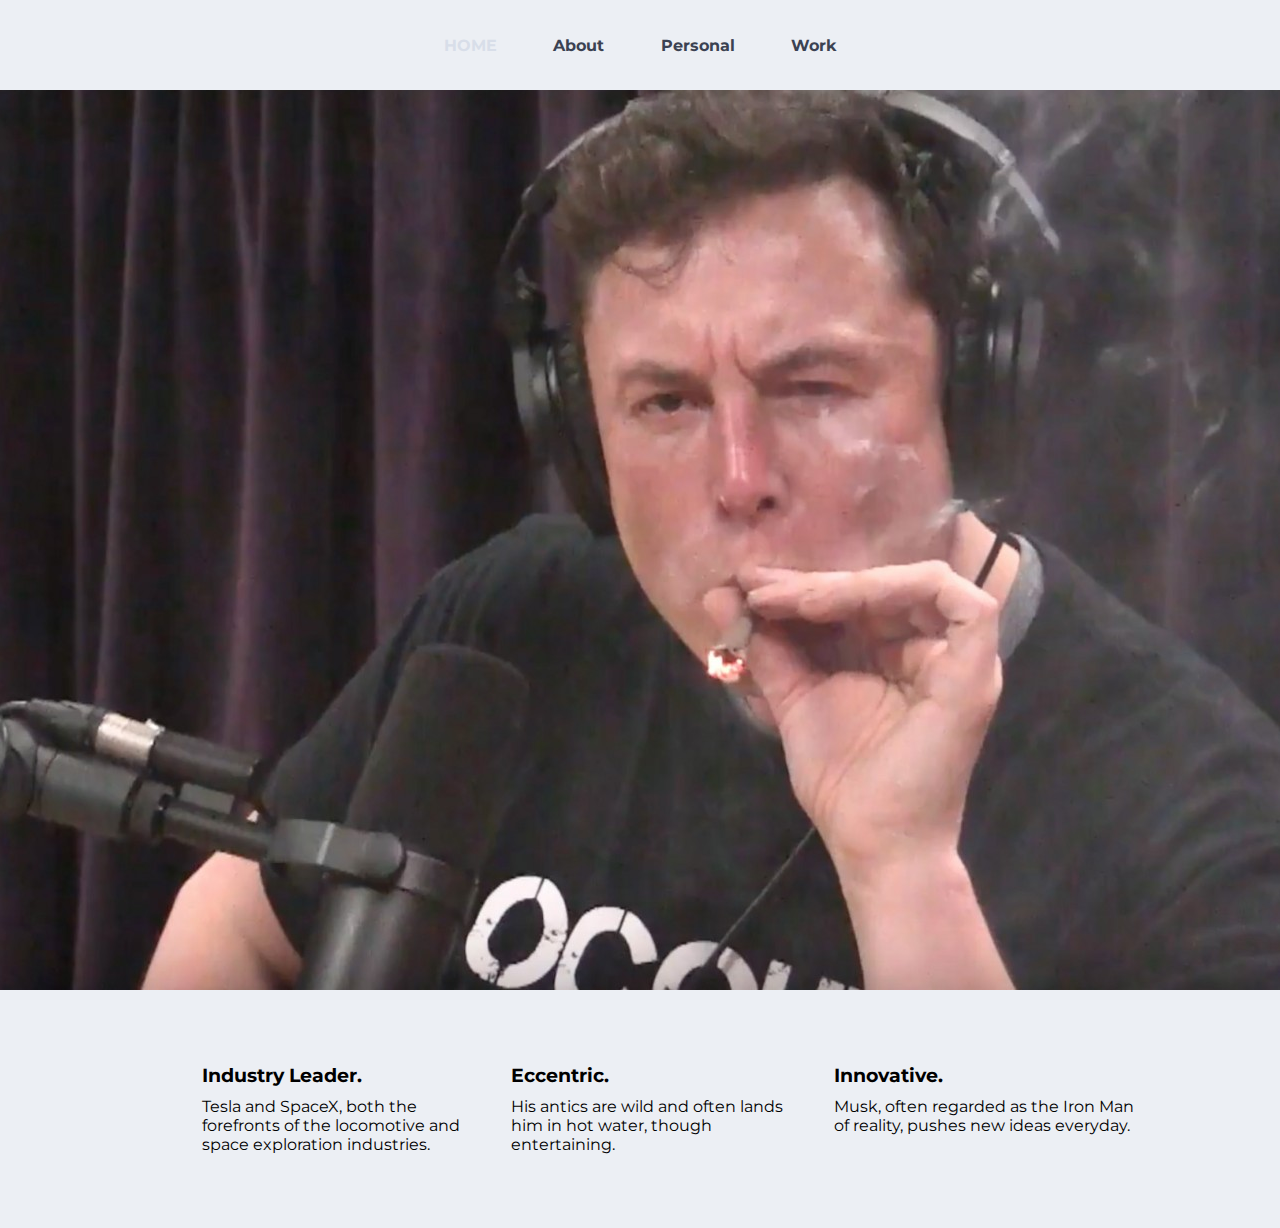
<file: index.html>
<!DOCTYPE html>
<html lang="en">
  <link rel="stylesheet" href="style.css" />
  <link
    href="https://fonts.googleapis.com/css?family=Montserrat&display=swap"
    rel="stylesheet"
  />
  <head>
    <meta charset="UTF-8" />
    <meta name="viewport" content="width=device-width, initial-scale=1.0" />
    <meta http-equiv="X-UA-Compatible" content="ie=edge" />
    <title>Elon Musk Aficionado Site</title>
  </head>
  <body>
    <nav>
      <ul class="nav-links">
        <li class="active"><a>HOME</a></li>
        <li><a href="about.html">About</a></li>
        <li><a href="personal.html">Personal</a></li>
        <li><a href="work.html">Work</a></li>
      </ul>
      <div class="burger">
        <div class="line1"></div>
        <div class="line2"></div>
        <div class="line3"></div>
      </div>
    </nav>
    <div class="title">
      <h1>Elon Musk</h1>
      <h2>
        When something is important enough, you do it even if the odds are not
        in your favor.
      </h2>
    </div>
    <div class="content">
      <div>
        <h3>Industry Leader.</h3>
        <p>
          Tesla and SpaceX, both the forefronts of the locomotive and space
          exploration industries.
        </p>
      </div>
      <div>
        <h3>Eccentric.</h3>
        <p>
          His antics are wild and often lands him in hot water, though
          entertaining.
        </p>
      </div>
      <div>
        <h3>Innovative.</h3>
        <p>
          Musk, often regarded as the Iron Man of reality, pushes new ideas
          everyday.
        </p>
      </div>
    </div>
    <script src="nav.js"></script>
  </body>
</html>
</file>
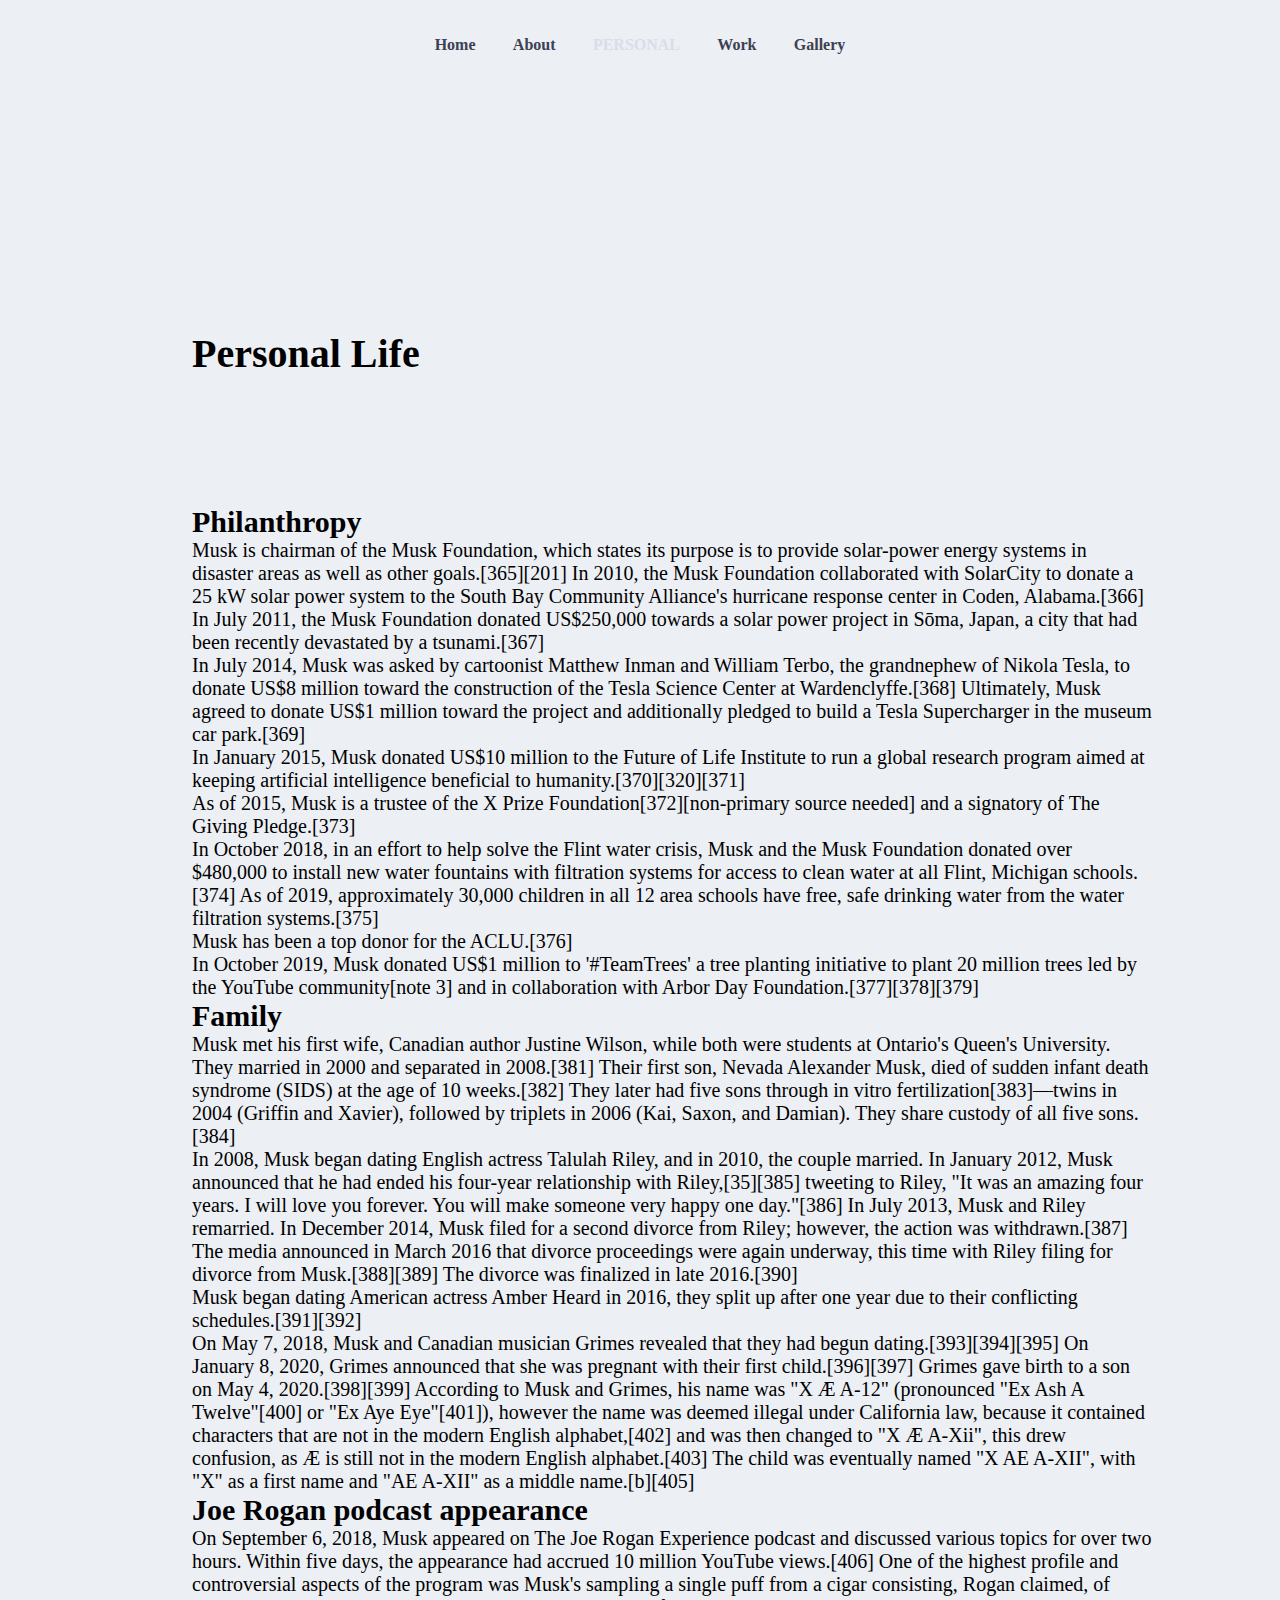
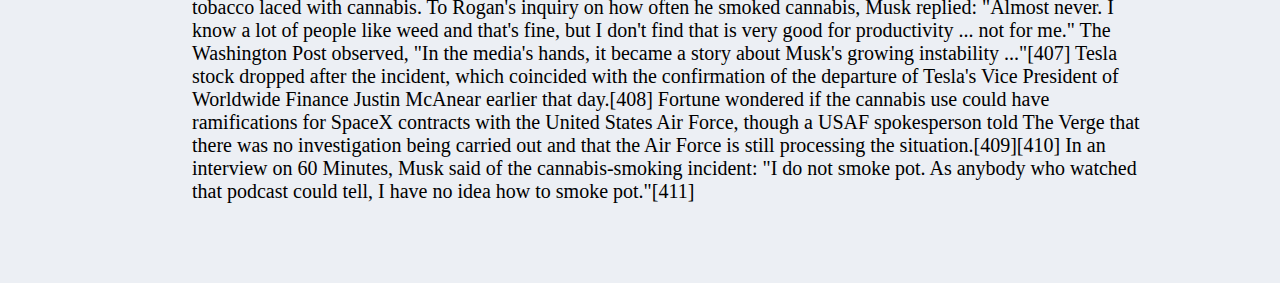
<file: personal.html>
<!DOCTYPE html>
<html lang="en">
  <script
    src="https://code.jquery.com/jquery-3.4.1.min.js"
    integrity="sha256-CSXorXvZcTkaix6Yvo6HppcZGetbYMGWSFlBw8HfCJo="
    crossorigin="anonymous"
  ></script>
  <link rel="stylesheet" href="style.css" />
  <link
    href="https://fonts.googleapis.com/css2?family=Open+Sans&display=swap"
    rel="stylesheet"
  />
  <link
    href="https://fonts.googleapis.com/css2?family=Roboto+Mono&display=swap"
    rel="stylesheet"
  />
  <head>
    <meta charset="UTF-8" />
    <meta name="viewport" content="width=device-width, initial-scale=1.0" />
    <meta http-equiv="X-UA-Compatible" content="ie=edge" />
    <title>Menu</title>
  </head>
  <body>
    <nav>
      <ul class="nav-links">
        <li><a href="index.html">Home</a></li>
        <li><a href="about.html">About</a></li>
        <li class="active"><a>PERSONAL</a></li>
        <li><a href="work.html">Work</a></li>
        <li><a href="gallery.html">Gallery</a></li>
      </ul>
      <div class="burger">
        <div class="line1"></div>
        <div class="line2"></div>
        <div class="line3"></div>
      </div>
    </nav>

    <div class="about-content">
      <h1>Personal Life</h1>
      <h2>Philanthropy</h2>
      <p>
        Musk is chairman of the Musk Foundation, which states its purpose is to
        provide solar-power energy systems in disaster areas as well as other
        goals.[365][201] In 2010, the Musk Foundation collaborated with
        SolarCity to donate a 25 kW solar power system to the South Bay
        Community Alliance's hurricane response center in Coden, Alabama.[366]
        In July 2011, the Musk Foundation donated US$250,000 towards a solar
        power project in Sōma, Japan, a city that had been recently devastated
        by a tsunami.[367]
      </p>

      <p>
        In July 2014, Musk was asked by cartoonist Matthew Inman and William
        Terbo, the grandnephew of Nikola Tesla, to donate US$8 million toward
        the construction of the Tesla Science Center at Wardenclyffe.[368]
        Ultimately, Musk agreed to donate US$1 million toward the project and
        additionally pledged to build a Tesla Supercharger in the museum car
        park.[369]
      </p>

      <p>
        In January 2015, Musk donated US$10 million to the Future of Life
        Institute to run a global research program aimed at keeping artificial
        intelligence beneficial to humanity.[370][320][371]
      </p>

      <p>
        As of 2015, Musk is a trustee of the X Prize Foundation[372][non-primary
        source needed] and a signatory of The Giving Pledge.[373]
      </p>

      <p>
        In October 2018, in an effort to help solve the Flint water crisis, Musk
        and the Musk Foundation donated over $480,000 to install new water
        fountains with filtration systems for access to clean water at all
        Flint, Michigan schools.[374] As of 2019, approximately 30,000 children
        in all 12 area schools have free, safe drinking water from the water
        filtration systems.[375]
      </p>

      <p>Musk has been a top donor for the ACLU.[376]</p>

      <p>
        In October 2019, Musk donated US$1 million to '#TeamTrees' a tree
        planting initiative to plant 20 million trees led by the YouTube
        community[note 3] and in collaboration with Arbor Day
        Foundation.[377][378][379]
      </p>

      <h2>Family</h2>

      <p>
        Musk met his first wife, Canadian author Justine Wilson, while both were
        students at Ontario's Queen's University. They married in 2000 and
        separated in 2008.[381] Their first son, Nevada Alexander Musk, died of
        sudden infant death syndrome (SIDS) at the age of 10 weeks.[382] They
        later had five sons through in vitro fertilization[383]—twins in 2004
        (Griffin and Xavier), followed by triplets in 2006 (Kai, Saxon, and
        Damian). They share custody of all five sons.[384]
      </p>

      <p>
        In 2008, Musk began dating English actress Talulah Riley, and in 2010,
        the couple married. In January 2012, Musk announced that he had ended
        his four-year relationship with Riley,[35][385] tweeting to Riley, "It
        was an amazing four years. I will love you forever. You will make
        someone very happy one day."[386] In July 2013, Musk and Riley
        remarried. In December 2014, Musk filed for a second divorce from Riley;
        however, the action was withdrawn.[387] The media announced in March
        2016 that divorce proceedings were again underway, this time with Riley
        filing for divorce from Musk.[388][389] The divorce was finalized in
        late 2016.[390]
      </p>

      <p>
        Musk began dating American actress Amber Heard in 2016, they split up
        after one year due to their conflicting schedules.[391][392]
      </p>

      <p>
        On May 7, 2018, Musk and Canadian musician Grimes revealed that they had
        begun dating.[393][394][395] On January 8, 2020, Grimes announced that
        she was pregnant with their first child.[396][397] Grimes gave birth to
        a son on May 4, 2020.[398][399] According to Musk and Grimes, his name
        was "X Æ A-12" (pronounced "Ex Ash A Twelve"[400] or "Ex Aye Eye"[401]),
        however the name was deemed illegal under California law, because it
        contained characters that are not in the modern English alphabet,[402]
        and was then changed to "X Æ A-Xii", this drew confusion, as Æ is still
        not in the modern English alphabet.[403] The child was eventually named
        "X AE A-XII", with "X" as a first name and "AE A-XII" as a middle
        name.[b][405]
      </p>

      <h2>Joe Rogan podcast appearance</h2>

      <p>
        On September 6, 2018, Musk appeared on The Joe Rogan Experience podcast
        and discussed various topics for over two hours. Within five days, the
        appearance had accrued 10 million YouTube views.[406] One of the highest
        profile and controversial aspects of the program was Musk's sampling a
        single puff from a cigar consisting, Rogan claimed, of tobacco laced
        with cannabis. To Rogan's inquiry on how often he smoked cannabis, Musk
        replied: "Almost never. I know a lot of people like weed and that's
        fine, but I don't find that is very good for productivity ... not for
        me." The Washington Post observed, "In the media's hands, it became a
        story about Musk's growing instability ..."[407] Tesla stock dropped
        after the incident, which coincided with the confirmation of the
        departure of Tesla's Vice President of Worldwide Finance Justin McAnear
        earlier that day.[408] Fortune wondered if the cannabis use could have
        ramifications for SpaceX contracts with the United States Air Force,
        though a USAF spokesperson told The Verge that there was no
        investigation being carried out and that the Air Force is still
        processing the situation.[409][410] In an interview on 60 Minutes, Musk
        said of the cannabis-smoking incident: "I do not smoke pot. As anybody
        who watched that podcast could tell, I have no idea how to smoke
        pot."[411]
      </p>
    </div>
    <script src="nav.js"></script>
  </body>
</html>
</file>
<file: style.css>
html {
  scroll-behavior: smooth;
}

* {
  margin: 0px;
  padding: 0px;
  box-sizing: border-box;
  font-family: "Montserrat", "sans-serif";
}

body {
  background-color: #eceff4;
}

nav {
  display: flex;
  justify-content: space-around;
  align-items: center;
  min-height: 10vh;
  width: 100%;
  background-color: #eceff4;
  position: -webkit-sticky;
  position: sticky;
  top: 0;
}

.nav-links {
  display: flex;
  justify-content: space-around;
  width: 35%;
}

.nav-links li {
  list-style: none;
}

.nav-links a {
  color: #3b4252;
  text-decoration: none;
  font-weight: bold;
  font-size: 16px;
}

.nav-links a:hover {
  color: #d8dee9;
}

/* Link hover animation
.nav-links a:hover::after {
  color: #eceff4;
  width: 100%;
  transition: width 0.5s;
}

.nav-links a::after {
  content: "";
  display: block;
  width: 0;
  height: 2px;
  background: #d8dee9;
  transition: width 0.5s;
} */

.burger {
  display: none;
  cursor: pointer;
}

.burger div {
  width: 25px;
  height: 2px;
  background-color: #3b4252;
  margin: 5px;
  transition: all 0.5s ease;
}

/* old active link style
.active a::after {
  content: "";
  display: block;
  width: 100%;
  height: 2px;
  background: #d8dee9;
  transition: width 0.5s;
} */

.active a {
  color: #d8dee9;
}

@keyframes navLinkFade {
  from {
    opacity: 0;
    transform: translateX(50px);
  }
  to {
    opacity: 1;
    transform: translateX(0px);
  }
}

@keyframes textFadeIn {
  from {
    transform: translateY(-50px);
    opacity: 0;
  }
  to {
    position: translateY(0px);
    opacity: 1;
  }
}

.toggle .line1 {
  transform: rotate(-45deg) translate(-5px, 5px);
}

.toggle .line2 {
  opacity: 0;
}

.toggle .line3 {
  transform: rotate(45deg) translate(-5px, -5px);
}

.section {
  font-family: "Montserrat", "sans-serif";
  height: 600px;
}

.title {
  position: relative;
  z-index: -1;
  width: 100%;
  height: 900px;
  background-color: #eceff4;
  color: #eceff4;
  text-align: center;
  display: block;
  padding: 100px 25px 100px 25px;
  background-image: url("assets/musk_smoking_pot_HD.jpg");
  background-repeat: no-repeat;
  background-attachment: fixed;
  background-position: center;
}

.title h1 {
  height: 500px;
  display: block;
  padding-top: 200px;
  opacity: 0;
  animation: textFadeIn;
  animation-delay: 0.5s;
  animation-duration: 1s;
  animation-fill-mode: forwards;
}

.title h2 {
  padding: 100px 0px 0px 0px;
  opacity: 0;
  font-style: italic;
  animation: textFadeIn;
  animation-delay: 2s;
  animation-duration: 1s;
  animation-fill-mode: forwards;
}

.content {
  position: relative;
  display: block;
  z-index: -1;
  display: grid;
  padding: 4em 10vw 4em 15vw;
  grid-template-columns: auto auto auto;
}

.content div {
  padding: 10px;
}

.content div h3 {
  padding: 0px 0px 10px 0px;
}

.about-content {
  display: block;
  z-index: -1;
  padding: 4em 10vw 4em 15vw;
  font-size: 20px;
}

.about-content h1 {
  padding-top: 4em;
  padding-bottom: 10vw;
}

.gallery-container {
  display: flex;
  flex-wrap: wrap;
  padding: 4em 10vw 4em 15vw;
  max-width: 90px;
}

.column {
  flex: 25%;
  max-width: 25%;
}

.column img {
  max-width: 100%;
}

@media screen and (max-width: 1024px) {
  .nav-links {
    width: 50%;
  }
}

@media screen and (max-width: 768px) {
  body {
    overflow-x: hidden;
  }

  .nav-links {
    position: absolute;
    z-index: 2;
    right: 0px;
    height: 92vh;
    width: 35%;
    top: 10vh;
    background-color: #eceff4;
    display: flex;
    flex-direction: column;
    align-items: center;
    transform: translateX(100%);
    transition: transform 0.5s ease-in;
  }
  .nav-links li {
    opacity: 0%;
  }
  .burger {
    display: block;
    margin-left: auto;
    margin-right: 5vh;
  }
  .content {
    display: block;
    padding: 4em 5vw 4em 5vw;
  }

  .about-content {
    font-size: 16px;
  }
}

.sidebar-active {
  transform: translateX(0%);
}
</file>
